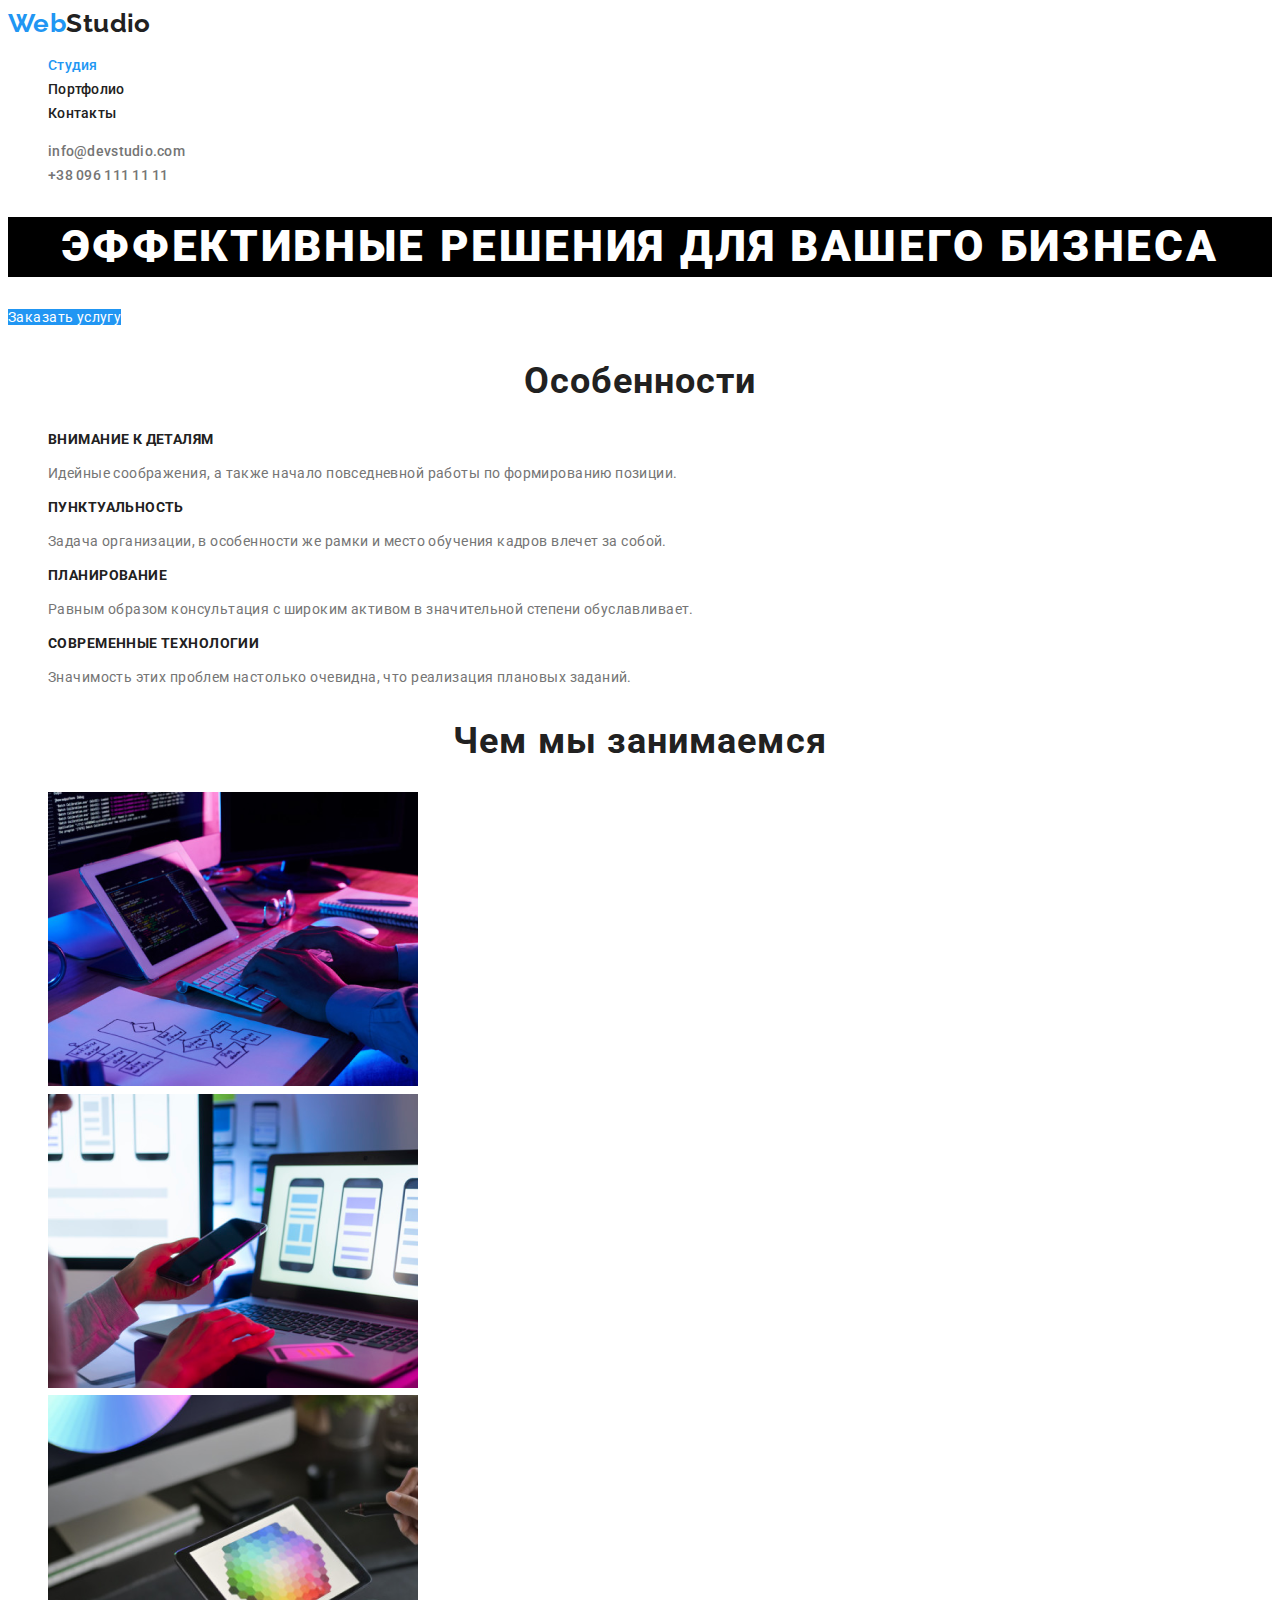
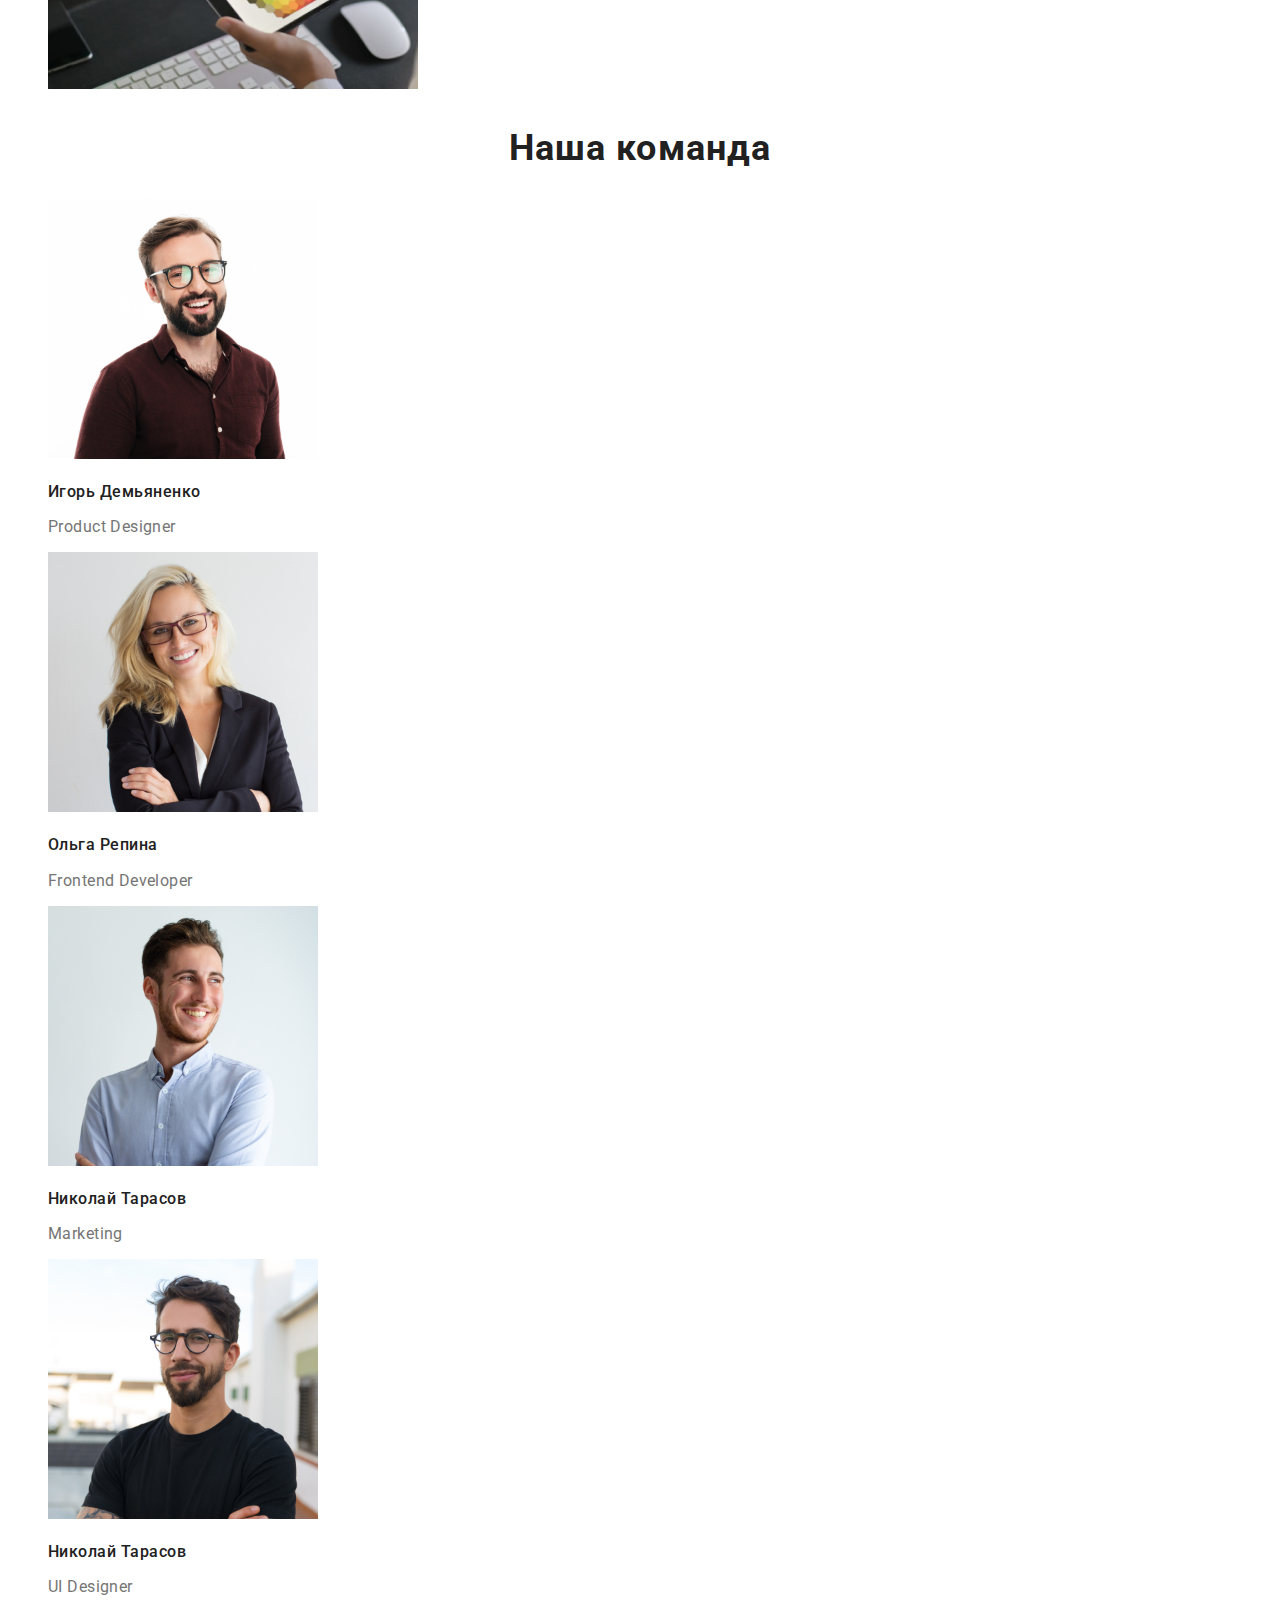
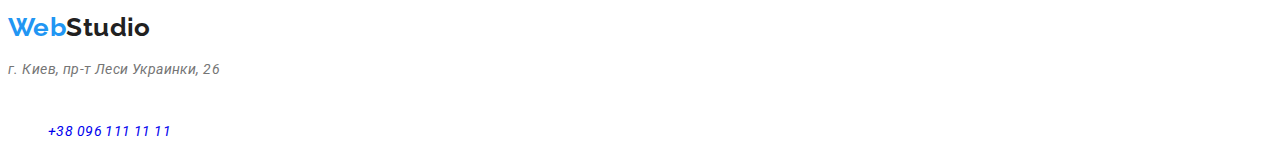
<file: index.html>
<!DOCTYPE html>
<html lang="ru">
  <head>
    <meta charset="UTF-8" />
    <meta name="viewport" content="width=device-width, initial-scale=1.0" />
    <title>Document</title>
    <link rel="preconnect" href="https://fonts.googleapis.com" />
    <link rel="preconnect" href="https://fonts.gstatic.com" crossorigin />
    <link
      href="https://fonts.googleapis.com/css2?family=Raleway:wght@700&family=Roboto:wght@400;500;900&display=swap"
      rel="stylesheet"
    />
    <link rel="stylesheet" href="https://cdnjs.cloudflare.com/ajax/libs/modern-normalize/1.1.0/modern-normalize.min.css" integrity="sha512-wpPYUAdjBVSE4KJnH1VR1HeZfpl1ub8YT/NKx4PuQ5NmX2tKuGu6U/JRp5y+Y8XG2tV+wKQpNHVUX03MfMFn9Q==" crossorigin="anonymous" referrerpolicy="no-referrer" />
    <link rel="stylesheet" href="./css/styles.css" />
  </head>
  <body>
    <header>
      <div class="container">
        <nav>
          <a href="./index.html" class="logo link"
            ><span class="first-part-logo">Web</span>Studio</a
          >
          <ul class="navigation list ">
            <li>
              <a href="./index.html" class="current-tab link"">Студия</a>
            </li>
            <li>
              <a href="./portfolio.html" class="link"">Портфолио</a>
            </li>
            <li>
              <a href="" class="link">Контакты</a>
            </li>
          </ul>
        </nav>
        <ul class="contacts list">
          <li>
            <a href="mailto:info@devstudio.com" class="link">info@devstudio.com</a>
          </li>
          <li>
            <a href="tel:+380961111111" class="link">+38 096 111 11 11</a>
          </li>
        </ul>
      </div>
    </header>
    <main>
      <section class="hero">
        <h1 class="hero-title">Эффективные решения для вашего бизнеса</h1>
        <a href="" class="button link">Заказать услугу</a>
      </section>

      <section class="section">
        <div class="container">
          <h2 class="section-title">Особенности</h2>
          <ul class="features list">
            <li>
              <h3 class="title">Внимание к деталям</h3>
              <p>
                Идейные соображения, а также начало повседневной работы по
                формированию позиции.
              </p>
            </li>
            <li>
              <h3 class="title">Пунктуальность</h3>
              <p>
                Задача организации, в особенности же рамки и место обучения кадров
                влечет за собой.
              </p>
            </li>
            <li>
              <h3 class="title">Планирование</h3>
              <p>
                Равным образом консультация с широким активом в значительной
                степени обуславливает.
              </p>
            </li>
            <li>
              <h3 class="title">Современные технологии</h3>
              <p>
                Значимость этих проблем настолько очевидна, что реализация
                плановых заданий.
              </p>
            </li>
          </ul></div>
      </section>

      <section class="section zero-top-padding">
        <div class="container">
          <h2 class="section-title">Чем мы занимаемся</h2>
          <ul class="services list">
            <li>
              <img
                src="./image/box1.png"
                alt="Человек програмирует"
                width="370"
              />
            </li>
            <li>
              <img
                src="./image/box2.png"
                alt="Человек делает макеты"
                width="370"
              />
            </li>
            <li>
              <img
                src="./image/box3.png"
                alt="Человек подбирает подходящий цвет"
                width="370"
              />
            </li>
          </ul>
        </div>
       
      </section>

      <section class="section another-background">
        <div class="container"><h2 class="section-title">Наша команда</h2>
          <ul class="command list">
            <li>
              <img
                src="./image/1.png"
                alt="Улыбающийся брюнет в очках и с бородой"
                width="270"
              />
              <h3 class="name">Игорь Демьяненко</h3>
              <p>Product Designer</p>
            </li>
            <li>
              <img
                src="./image/2.png"
                alt="Улыбающаяся блондинка с белоснежными зубами"
                width="270"
              />
              <h3 class="name">Ольга Репина</h3>
              <p>Frontend Developer</p>
            </li>
            <li>
              <img
                src="./image/3.png"
                alt="Улыбающийся шатен с щетиной смотрит в сторону"
                width="270"
              />
              <h3 class="name">Николай Тарасов</h3>
              <p>Marketing</p>
            </li>
            <li>
              <img
                src="./image/4.png"
                alt="Ухмыляющийся брюнет в очках и с бородой"
                width="270"
              />
              <h3 class="name">Николай Тарасов</h3>
              <p>UI Designer</p>
            </li>
          </ul></div>
      </section>

    </main>

    <footer>
      <a href="./index.html" class="logo link"
        ><span class="first-part-logo">Web</span>Studio</a
      >
      <address>
        <p class="adress">г. Киев, пр-т Леси Украинки, 26</p>
        <ul class="list">
          <li>
            <a href="mailto:info@devstudio.com" class="footer-mail link"
              >info@devstudio.com</a
            >
          </li>
          <li>
            <a href="tel:+380961111111" class="fooret-telephone link"
              >+38 096 111 11 11</a
            >
          </li>
        </ul>
      </address>
    </footer>
  </body>
</html>
</file>
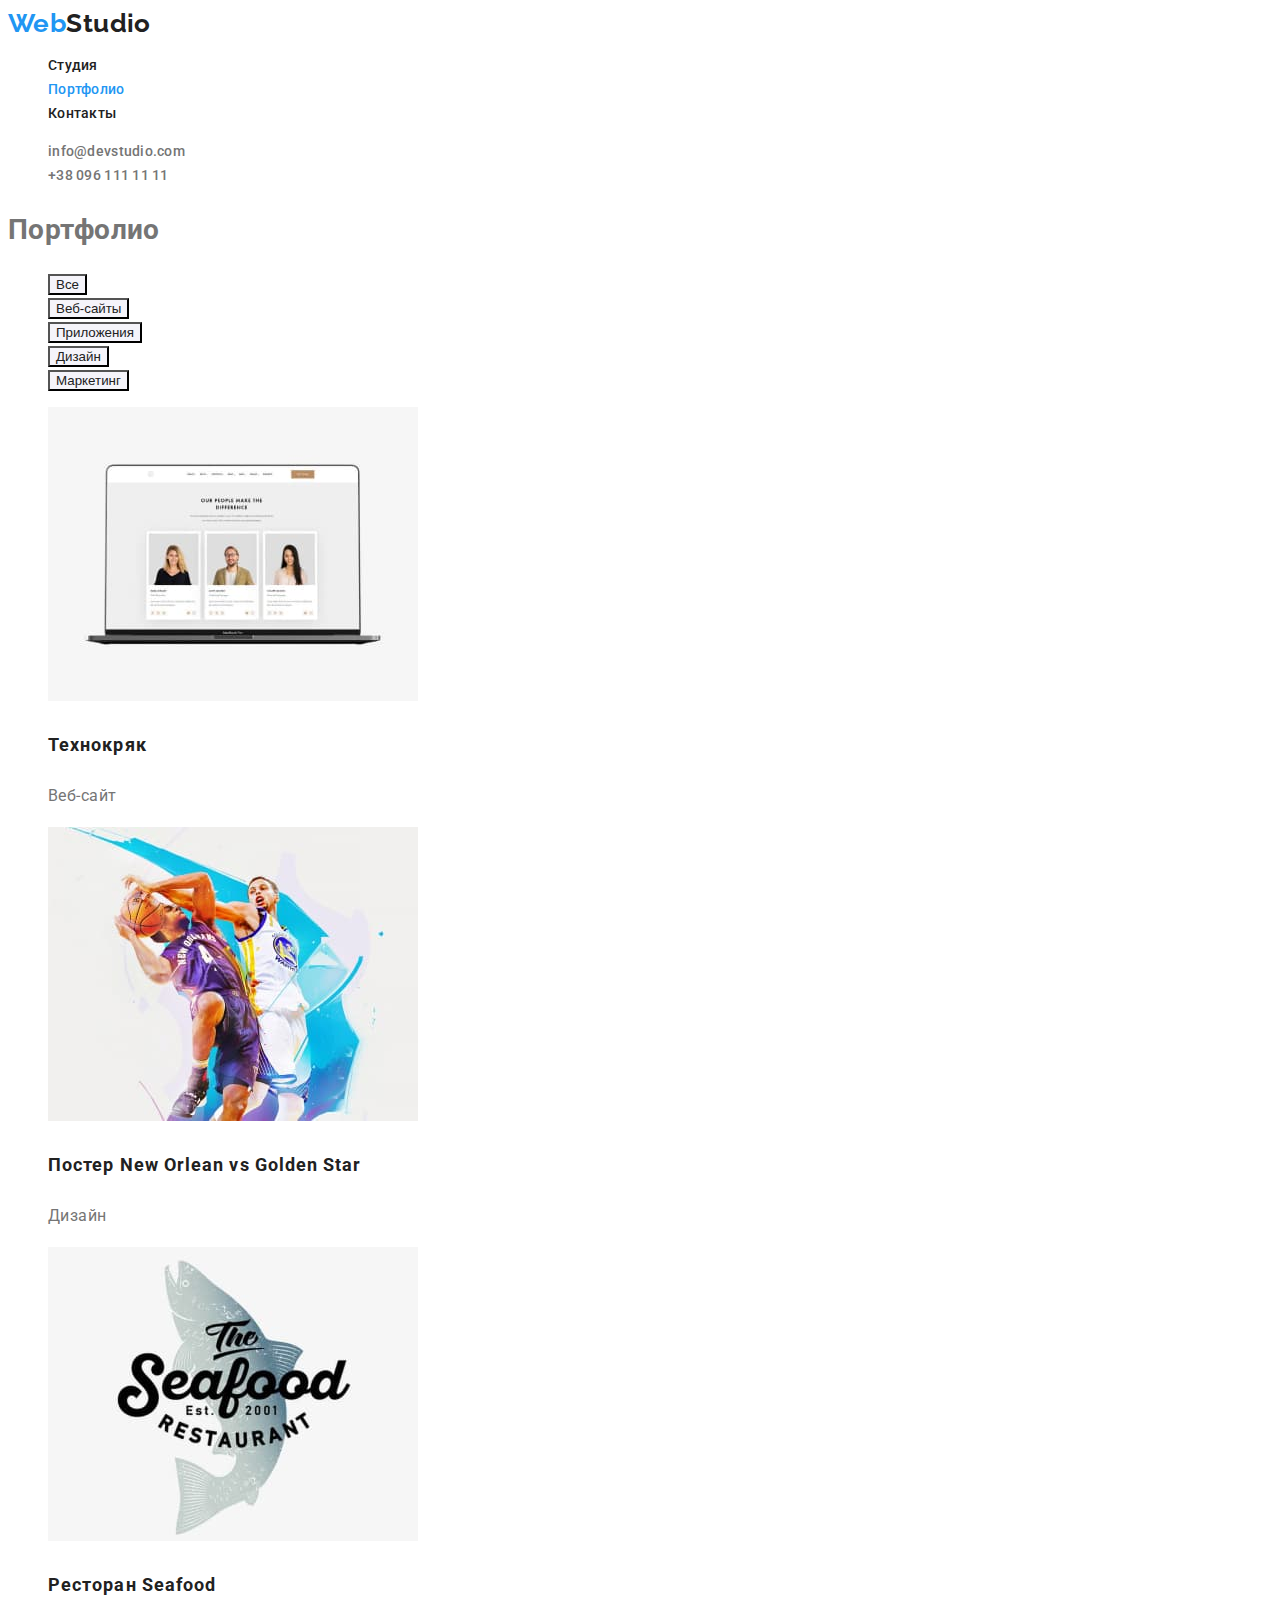
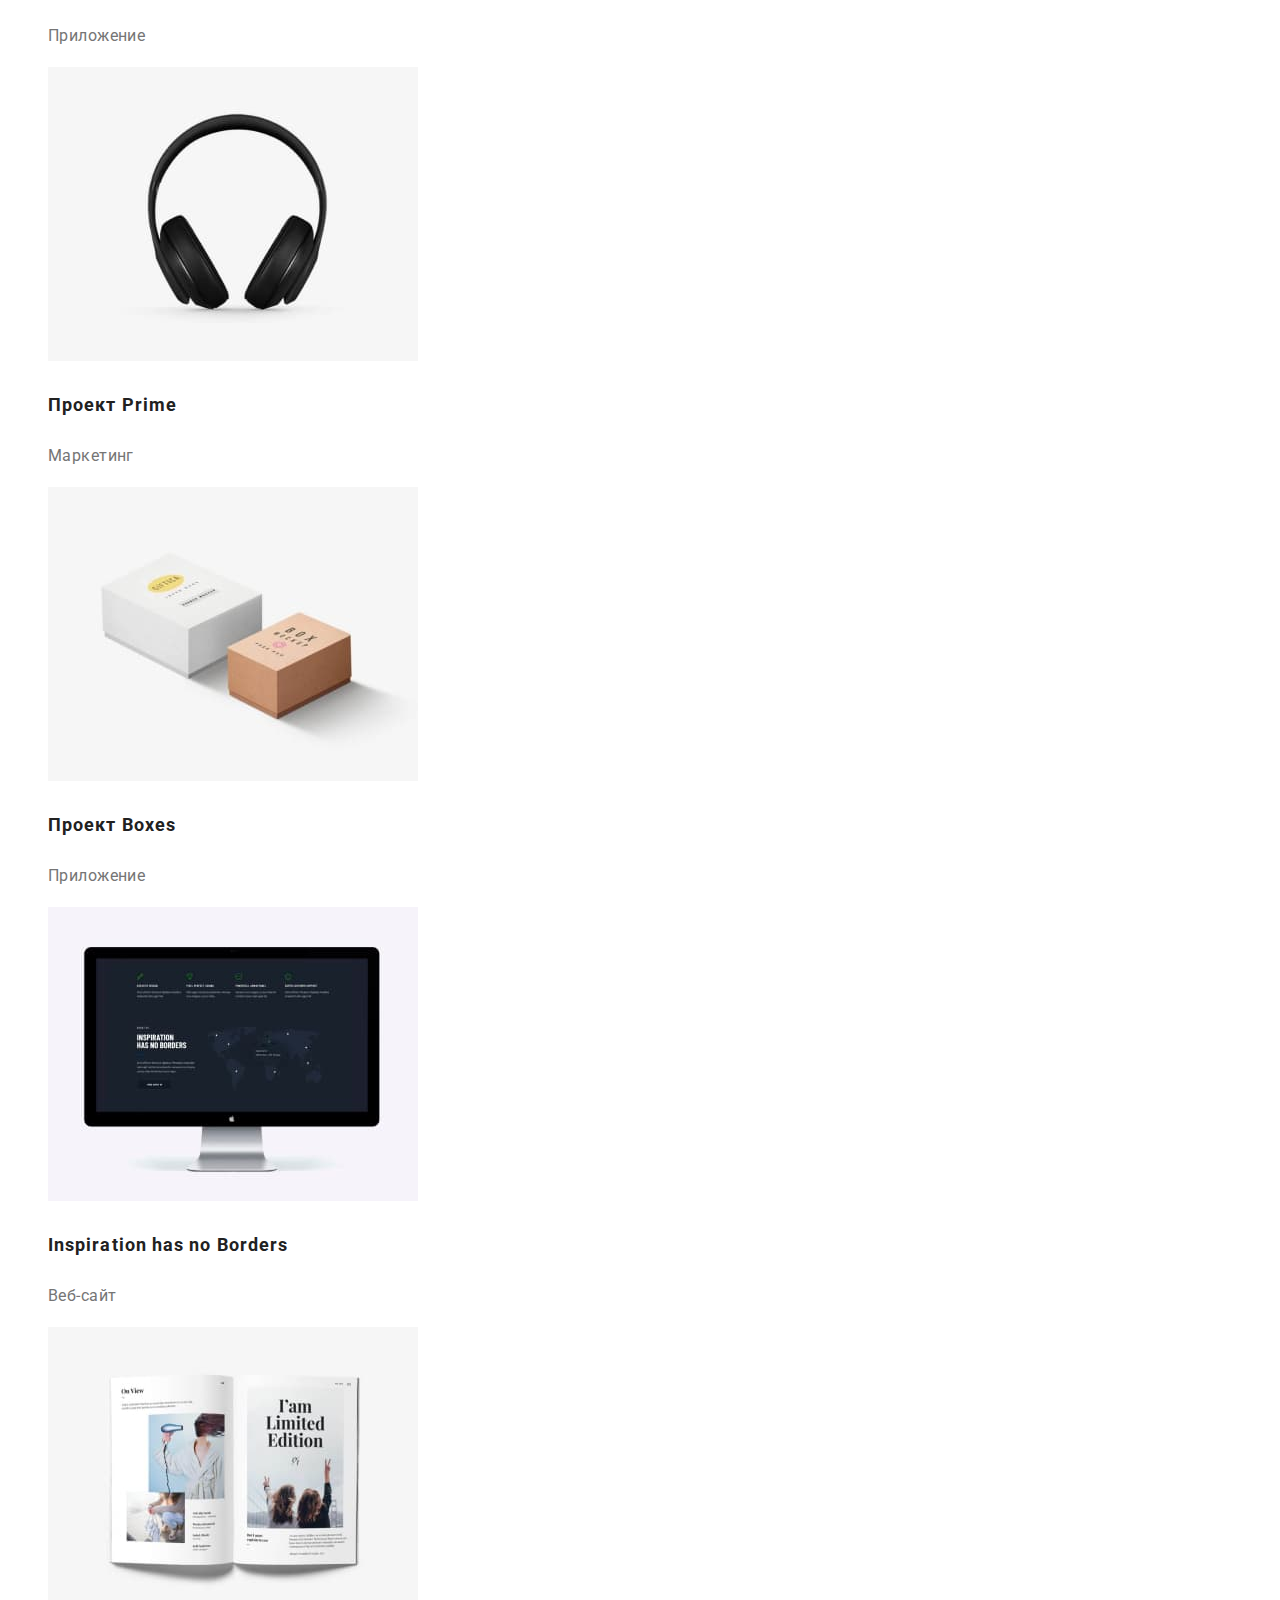
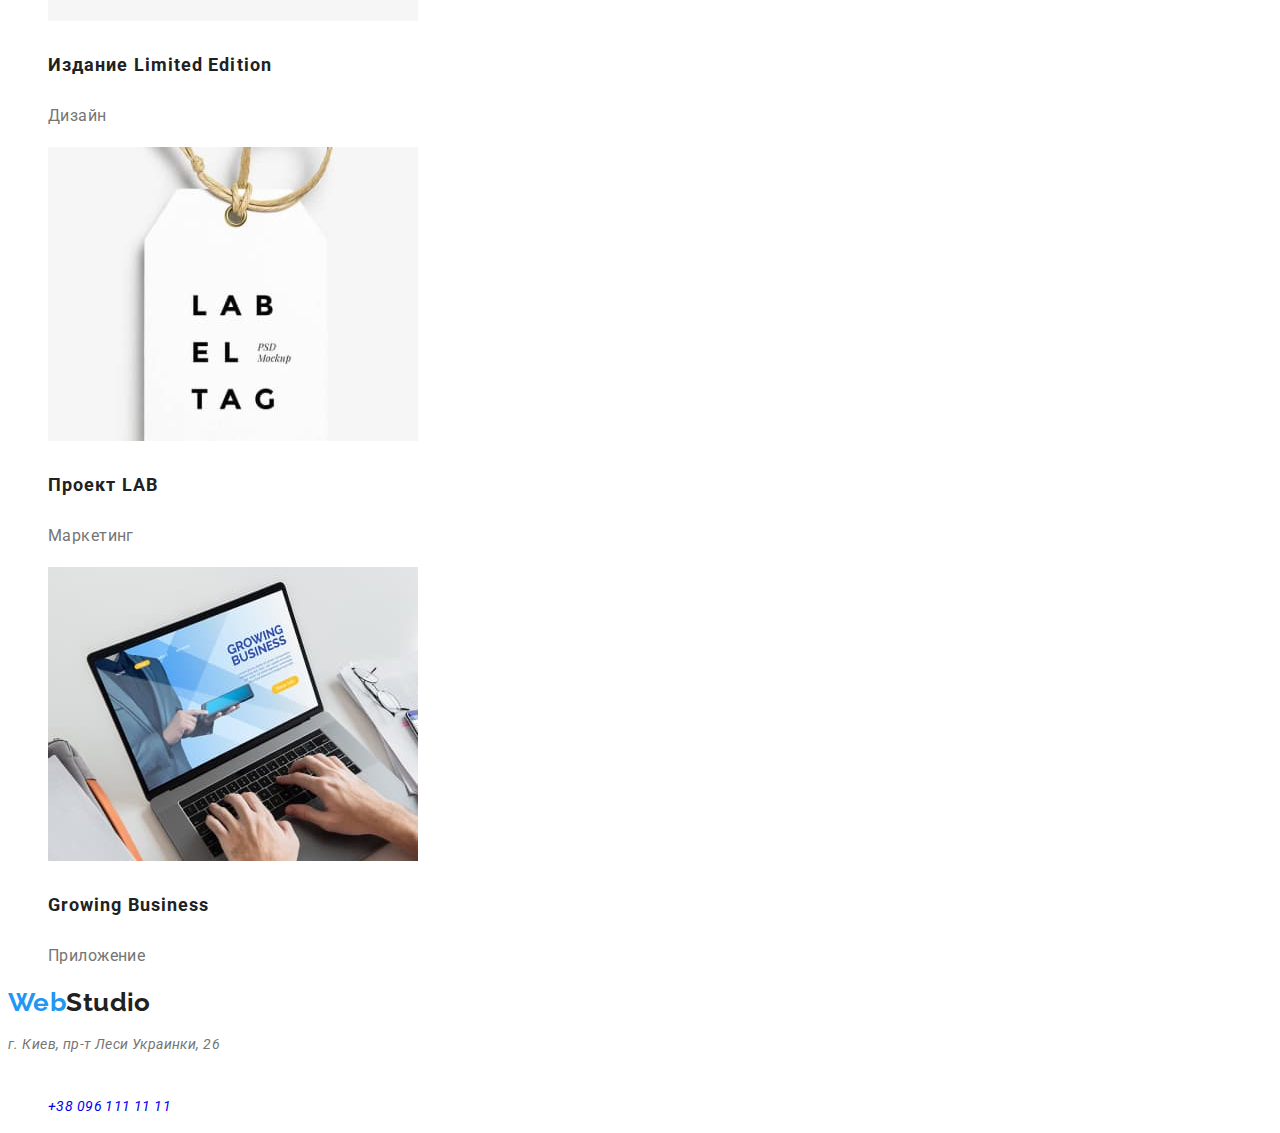
<file: portfolio.html>
<!DOCTYPE html>
<html lang="en">
    <head>
        <meta charset="UTF-8" />
        <meta name="viewport" content="width=device-width, initial-scale=1.0" />
        <title>Document</title>
        <link rel="preconnect" href="https://fonts.googleapis.com" />
        <link rel="preconnect" href="https://fonts.gstatic.com" crossorigin />
        <link
          href="https://fonts.googleapis.com/css2?family=Raleway:wght@700&family=Roboto:wght@400;500;900&display=swap"
          rel="stylesheet"
        />
        <link rel="stylesheet" href="./css/styles.css" />
      </head>

<body>
    <header>
        <nav>
          <a href="./index.html" class="logo link"
            ><span class="first-part-logo">Web</span>Studio</a
          >
          <ul class="navigation list ">
            <li>
              <a href="./index.html" class="link"">Студия</a>
            </li>
            <li>
              <a href="./portfolio.html" class="current-tab link"">Портфолио</a>
            </li>
            <li>
              <a href="" class="link">Контакты</a>
            </li>
          </ul>
        </nav>
        <ul class="contacts list">
          <li>
            <a href="mailto:info@devstudio.com" class="link">info@devstudio.com</a>
          </li>
          <li>
            <a href="tel:+380961111111" class="link">+38 096 111 11 11</a>
          </li>
        </ul>
      </header>

    <main>

        <section class="section">
            <h1>Портфолио</h1>
            <ul class="filter list">
                <li>
                    <button type="button" class="button-style">Все</button>
                </li>
                <li>
                    <button type="button" class="button-style">Веб-сайты</button>
                </li>
                <li>
                    <button type="button" class="button-style">Приложения</button>
                </li>
                <li>
                    <button type="button" class="button-style">Дизайн</button>
                </li>
                <li>
                    <button type="button" class="button-style">Маркетинг</button>
                </li>
            </ul>
            <ul class="portfolio list">
                <li>
                    <img src="./image/crack.jpg" alt="Веб-сайт: Технокряк" width="370">
                    <h3 >Технокряк</h3>
                    <p>Веб-сайт</p>
                </li>
                <li>
                    <img src="./image/NewOrlean.jpg" alt="Дизайн: Постер New Orlean vs Golden Star" width="370">
                    <h3>Постер New Orlean vs Golden Star</h3>
                    <p>Дизайн</p>
                </li>
                <li>
                    <img src="./image/seafood.jpg" alt="Приложение: Ресторан Seafood" width="370">
                    <h3>Ресторан Seafood</h3>
                    <p>Приложение</p>                    
                </li>
                <li>
                    <img src="./image/prime.jpg" alt="Проект Prime: Маркетинг" width="370">
                    <h3>Проект Prime</h3>
                    <p>Маркетинг</p>
                </li>
                <li>
                    <img src="./image/boxes.jpg" alt="Приложение: Проект Boxes" width="370">
                    <h3>Проект Boxes</h3>
                    <p>Приложение</p>
                </li>
                <li>
                    <img src="./image/Borders.jpg" alt="Веб-сайт: Inspiration has no Borders" width="370">
                    <h3>Inspiration has no Borders</h3>
                    <p>Веб-сайт</p>
                </li>
                <li>
                    <img src="./image/limeteded.jpg" alt="Дизайн: Издание Limited Edition" width="370">
                    <h3>Издание Limited Edition</h3>
                    <p>Дизайн</p>
                </li>
                <li>
                    <img src="./image/lab.jpg" alt="Маркетинг: Проект LAB" width="370">
                    <h3>Проект LAB</h3>
                    <p>Маркетинг</p>
                </li>
                <li>
                    <img src="./image/grovingbusiness.jpg" alt="Приложение: Growing Business" width="370">
                    <h3>Growing Business</h3>
                    <p>Приложение</p>
                </li>
            </ul>
        </section>

    </main>

    <footer>
        <a href="./index.html" class="logo link"
          ><span class="first-part-logo">Web</span>Studio</a
        >
        <address>
          <p class="adress">г. Киев, пр-т Леси Украинки, 26</p>
          <ul class="list">
            <li>
              <a href="mailto:info@devstudio.com" class="footer-mail link"
                >info@devstudio.com</a
              >
            </li>
            <li>
              <a href="tel:+380961111111" class="fooret-telephone link"
                >+38 096 111 11 11</a
              >
            </li>
          </ul>
        </address>
      </footer>


    
</body>
</html>
</file>
<file: css/styles.css>
:root {
  --main-color: #757575;
  --additional-color: #212121;
  --white-text: #ffffff;
  --white-translucent-color: rgba(255, 255, 255, 0.6);
  --focus-color: #2196f3;
}

body {
  color: var(--main-color);
  background-color: #ffffff;
  font-family: "Roboto", sans-serif;
  font-weight: 400;
  font-size: 14px;
  line-height: 1.71;
  letter-spacing: 0.03em;
}

.link {
  text-decoration: none;
}

.list {
  list-style-type: none;
}

/* Header */

.logo {
  color: var(--additional-color);
  font-family: "Raleway", sans-serif;
  font-weight: 700;
  font-size: 26px;
  line-height: 1.19;
}

.first-part-logo {
  color: var(--focus-color);
}

.navigation a {
  color: var(--additional-color);
  font-weight: 500;
  font-size: 14px;
  line-height: 1.14;
  letter-spacing: 0.02em;
}

.navigation a:hover,
.navigation a:focus {
  color: var(--focus-color);
}

.navigation .current-tab {
  color: var(--focus-color);
}

.contacts a {
  color: var(--main-color);
  font-weight: 500;
  line-height: 1.14;
  letter-spacing: 0.02em;
}

.contacts a:hover,
.contacts a:focus {
  color: var(--focus-color);
}

/* Hero */

.hero h1 {
  color: var(--white-text);
  background-color: black;
  font-weight: 900;
  font-size: 44px;
  line-height: 1.36;
  text-align: center;
  letter-spacing: 0.06em;
  text-transform: uppercase;
}

.hero .button {
  color: var(--white-text);
  background-color: var(--focus-color);
}

.section-title {
  color: var(--additional-color);
  font-weight: 700;
  font-size: 36px;
  line-height: 1.17;
  text-align: center;
  letter-spacing: 0.03em;
}

/* Features */
.features .title {
  color: var(--additional-color);
  font-weight: 700;
  font-size: 14px;
  line-height: 1.14;
  text-transform: uppercase;
}

/* Command */
.command .name {
  color: var(--additional-color);
  font-size: 16px;
  font-weight: 500;
  line-height: 1.14;
  letter-spacing: 0.03em;
}

/* Portfolio */
.portfolio h3 {
  color: var(--additional-color);
  font-weight: 700;
  font-size: 18px;
  line-height: 2;
  letter-spacing: 0.06em;
}

.portfolio p {
  font-size: 16px;
  line-height: 1.88;
}

.command p {
  font-weight: 400;
  font-size: 16px;
  line-height: 1.19;
}

/* Footer */
.footer-mail {
  color: var(--white-translucent-color);
}

.footer-telephone {
  color: var(--white-translucent-color);
}

.filter button {
  color: var(--additional-color);
  background: #f5f4fa;
}

.filter button:hover,
.filter button:focus {
  color: var(--white-text);
  background: var(--focus-color);
}
</file>
